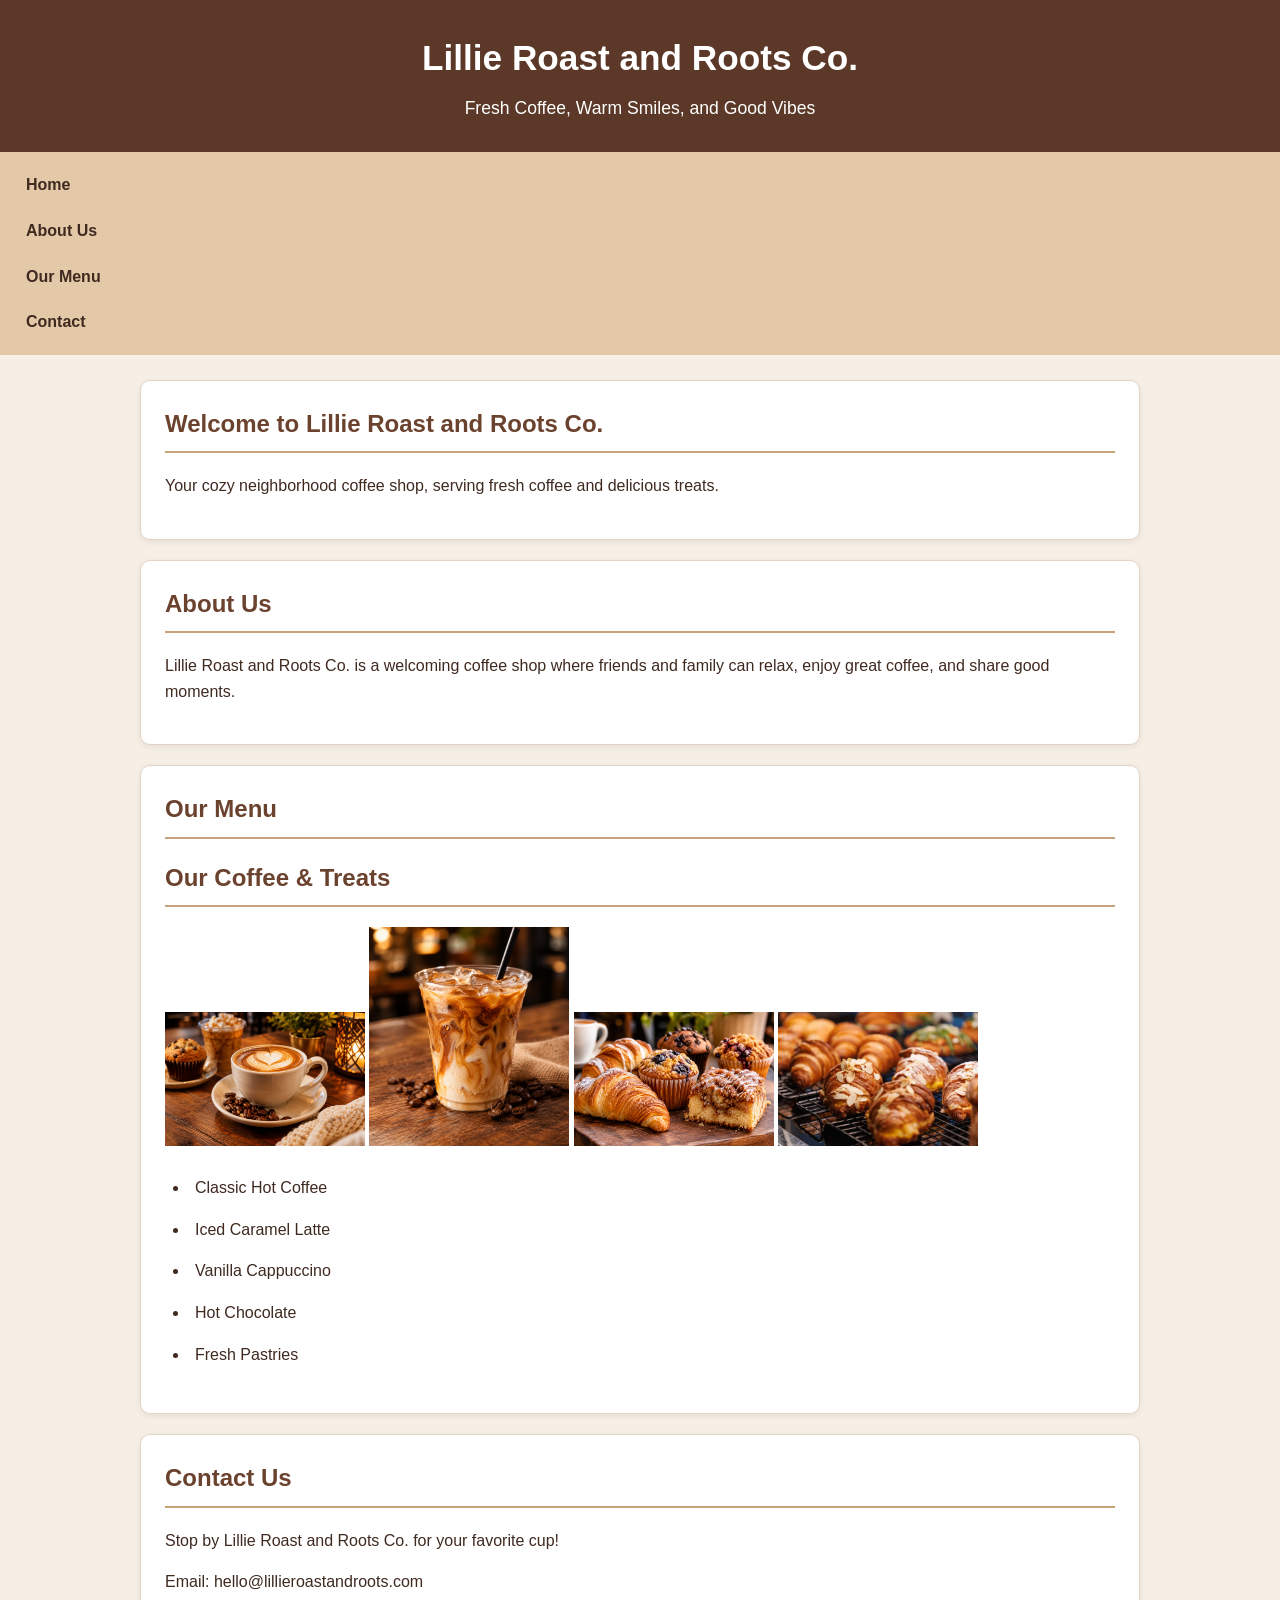
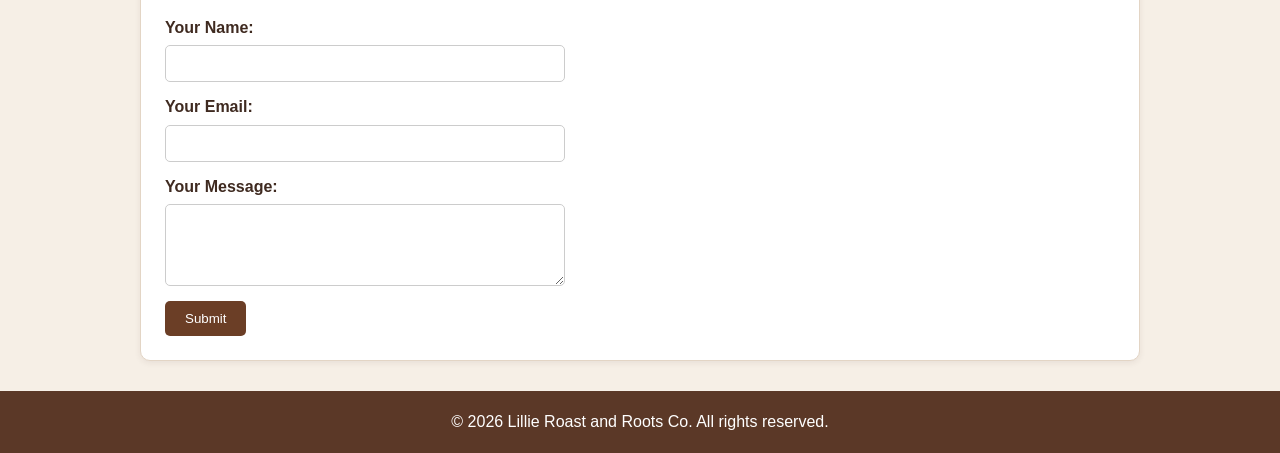
<file: index.html>
<!DOCTYPE html>

<html lang="en">

<head>

    <meta charset="UTF-8">

    <meta name="viewport" content="width=device-width, initial-scale=1.0">

    <title>Lillie Roast and Roots Co.</title>

    <link rel="stylesheet" href="style.css">

</head>

<body>



    <header>

        <h1>Lillie Roast and Roots Co.</h1>

        <p>Fresh Coffee, Warm Smiles, and Good Vibes</p>

    </header>



    <nav>

        <a href="#home">Home</a>

        <a href="#about">About Us</a>

        <a href="#menu">Our Menu</a>

        <a href="#contact">Contact</a>

    </nav>



    <main>

        <section id="home">

            <h2>Welcome to Lillie Roast and Roots Co.</h2>

            <p>Your cozy neighborhood coffee shop, serving fresh coffee and delicious treats.</p>

        </section>



        <section id="about">

            <h2>About Us</h2>

            <p>Lillie Roast and Roots Co. is a welcoming coffee shop where friends and family can relax, enjoy great coffee, and share good moments.</p>

        </section>



        <section id="menu">

            <h2>Our Menu</h2>
<h2>Our Coffee & Treats</h2>

<img src="coffee-latte.png" width="200">
<img src="iced-coffee.png" width="200">
<img src="fresh-pastries.png" width="200">
<img src="istockphoto-1615993303-612x612.webp" width="200">
            <ul>

                <li>Classic Hot Coffee</li>

                <li>Iced Caramel Latte</li>

                <li>Vanilla Cappuccino</li>

                <li>Hot Chocolate</li>

                <li>Fresh Pastries</li>

            </ul>

        </section>



        <section id="contact">

            <h2>Contact Us</h2>

            <p>Stop by Lillie Roast and Roots Co. for your favorite cup!</p>

            <p>Email: hello@lillieroastandroots.com</p>
	<form action="#" method="post">
    <label for="name">Your Name:</label>
    <input type="text" id="name" name="name" required>

    <label for="email">Your Email:</label>
    <input type="email" id="email" name="email" required>

    <label for="message">Your Message:</label>
    <textarea id="message" name="message" rows="4" required></textarea>

    <button type="submit">Submit</button>
</form>

        </section>

    </main>



    <footer>

        <p>&copy; 2026 Lillie Roast and Roots Co. All rights reserved.</p>

    </footer>



</body>

</html>
</file>
<file: style.css>
/* Lillie Roast and Roots Co. - External CSS file */

* {
    box-sizing: border-box;
}

body {
    font-family: Arial, Helvetica, sans-serif;
    background-color: #f6efe6;
    color: #3f2a20;
    margin: 0;
    padding: 0;
    line-height: 1.6;
}

header {
    background-color: #5b3827;
    color: #ffffff;
    text-align: center;
    padding: 30px 20px;
}

header h1 {
    margin: 0 0 8px;
    font-size: 2.2rem;
}

header p {
    margin: 0;
    font-size: 1.1rem;
}

nav {
    background-color: #e3c9a8;
    padding: 10px;
}

nav ul {
    list-style: none;
    display: flex;
    justify-content: center;
    flex-wrap: wrap;
    gap: 12px;
    margin: 0;
    padding: 0;
}

nav li {
    margin: 0;
    padding: 0;
}

nav a {
    display: block;
    color: #3f2a20;
    text-decoration: none;
    font-weight: bold;
    padding: 10px 16px;
    border-radius: 6px;
}

nav a:hover,
nav a:focus {
    background-color: #5b3827;
    color: #ffffff;
    outline: 2px solid #c8a27a;
}

nav a:active {
    background-color: #3f2a20;
    color: #ffffff;
}

main {
    width: 90%;
    max-width: 1000px;
    margin: 25px auto;
}

section {
    background-color: #ffffff;
    margin-bottom: 20px;
    padding: 24px;
    border-radius: 10px;
    border: 1px solid #e3d5c5;
    box-shadow: 0 2px 6px rgba(63, 42, 32, 0.08);
}

h2 {
    color: #6b422d;
    border-bottom: 2px solid #c8a27a;
    padding-bottom: 8px;
    margin-top: 0;
}

p {
    font-size: 1rem;
}

#menu ul {
    padding-left: 24px;
}

#menu li {
    padding: 6px;
    margin-bottom: 4px;
}

#menu li:hover {
    background-color: #f6efe6;
}

#contact a {
    color: #6b422d;
}

footer {
    background-color: #5b3827;
    color: #ffffff;
    text-align: center;
    padding: 18px;
    margin-top: 30px;
}

footer p {
    margin: 0;
}

@media (max-width: 600px) {
    header h1 {
        font-size: 1.7rem;
    }

    nav ul {
        flex-direction: column;
        align-items: stretch;
    }

    nav a {
        text-align: center;
    }

    main {
        width: 94%;
    }

    section {
        padding: 18px;
    }
}
/* Contact Form Styling */
#contact form {
    margin-top: 20px;
}

#contact label {
    display: block;
    margin-top: 12px;
    font-weight: bold;
}

#contact input,
#contact textarea {
    display: block;
    width: 100%;
    max-width: 400px;
    padding: 10px;
    margin-top: 5px;
    border: 1px solid #ccc;
    border-radius: 5px;
    box-sizing: border-box;
}

#contact button {
    margin-top: 15px;
    padding: 10px 20px;
    background-color: #6b3e26;
    color: white;
    border: none;
    border-radius: 5px;
    cursor: pointer;
}

#contact button:hover {
    background-color: #4b2b1a;
}
</file>
